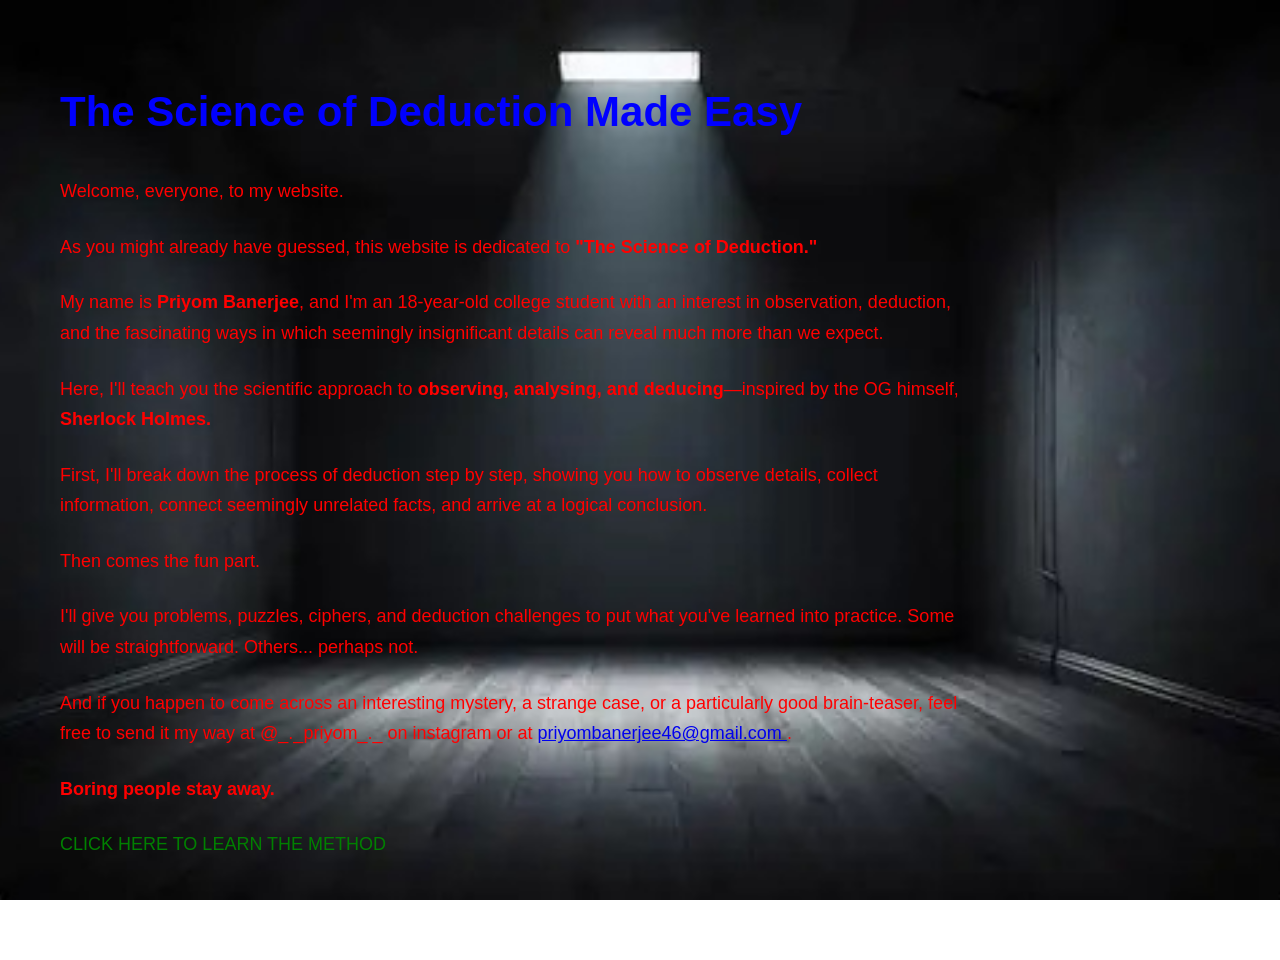
<file: index.html>
<!DOCTYPE html>
<html lang="en">
<head>
    <meta charset="UTF-8">
    <meta name="viewport" content="width=device-width, initial-scale=1.0">
    <link rel="stylesheet" href="THE SCIENCE OF DEDUCTION MADE EASY.css">


    <title>The Science of Deduction Made Easy</title>
</head>
<body>

    <h1>The Science of Deduction Made Easy</h1>

    <p>
        Welcome, everyone, to my website.
    </p>

    <p>
        As you might already have guessed, this website is dedicated to
        <strong>"The Science of Deduction."</strong>
    </p>

    <p>
        My name is <strong>Priyom Banerjee</strong>, and I'm an 18-year-old
        college student with an interest in observation, deduction, and the
        fascinating ways in which seemingly insignificant details can reveal
        much more than we expect.
    </p>

    <p>
        Here, I'll teach you the scientific approach to
        <strong>observing, analysing, and deducing</strong>—inspired by the
        OG himself, <strong>Sherlock Holmes.</strong>
    </p>

    <p>
        First, I'll break down the process of deduction step by step, showing
        you how to observe details, collect information, connect seemingly
        unrelated facts, and arrive at a logical conclusion.
    </p>

    <p>
        Then comes the fun part.
    </p>

    <p>
        I'll give you problems, puzzles, ciphers, and deduction challenges to
        put what you've learned into practice. Some will be straightforward.
        Others... perhaps not.
    </p>

    <p>
        And if you happen to come across an interesting mystery, a strange
        case, or a particularly good brain-teaser, feel free to send it my way
        at @_._priyom_._ on instagram or at
        <a href="mailto:priyombanerjee46@gmail.com">
            priyombanerjee46@gmail.com
        </a>.
    </p>

    <p>
        <strong>Boring people stay away.</strong>
    </p>

    <nav> <p> <a href="deduction-method.html">CLICK HERE TO LEARN THE METHOD</a> </p> </nav>
</body>
</html>
</file>
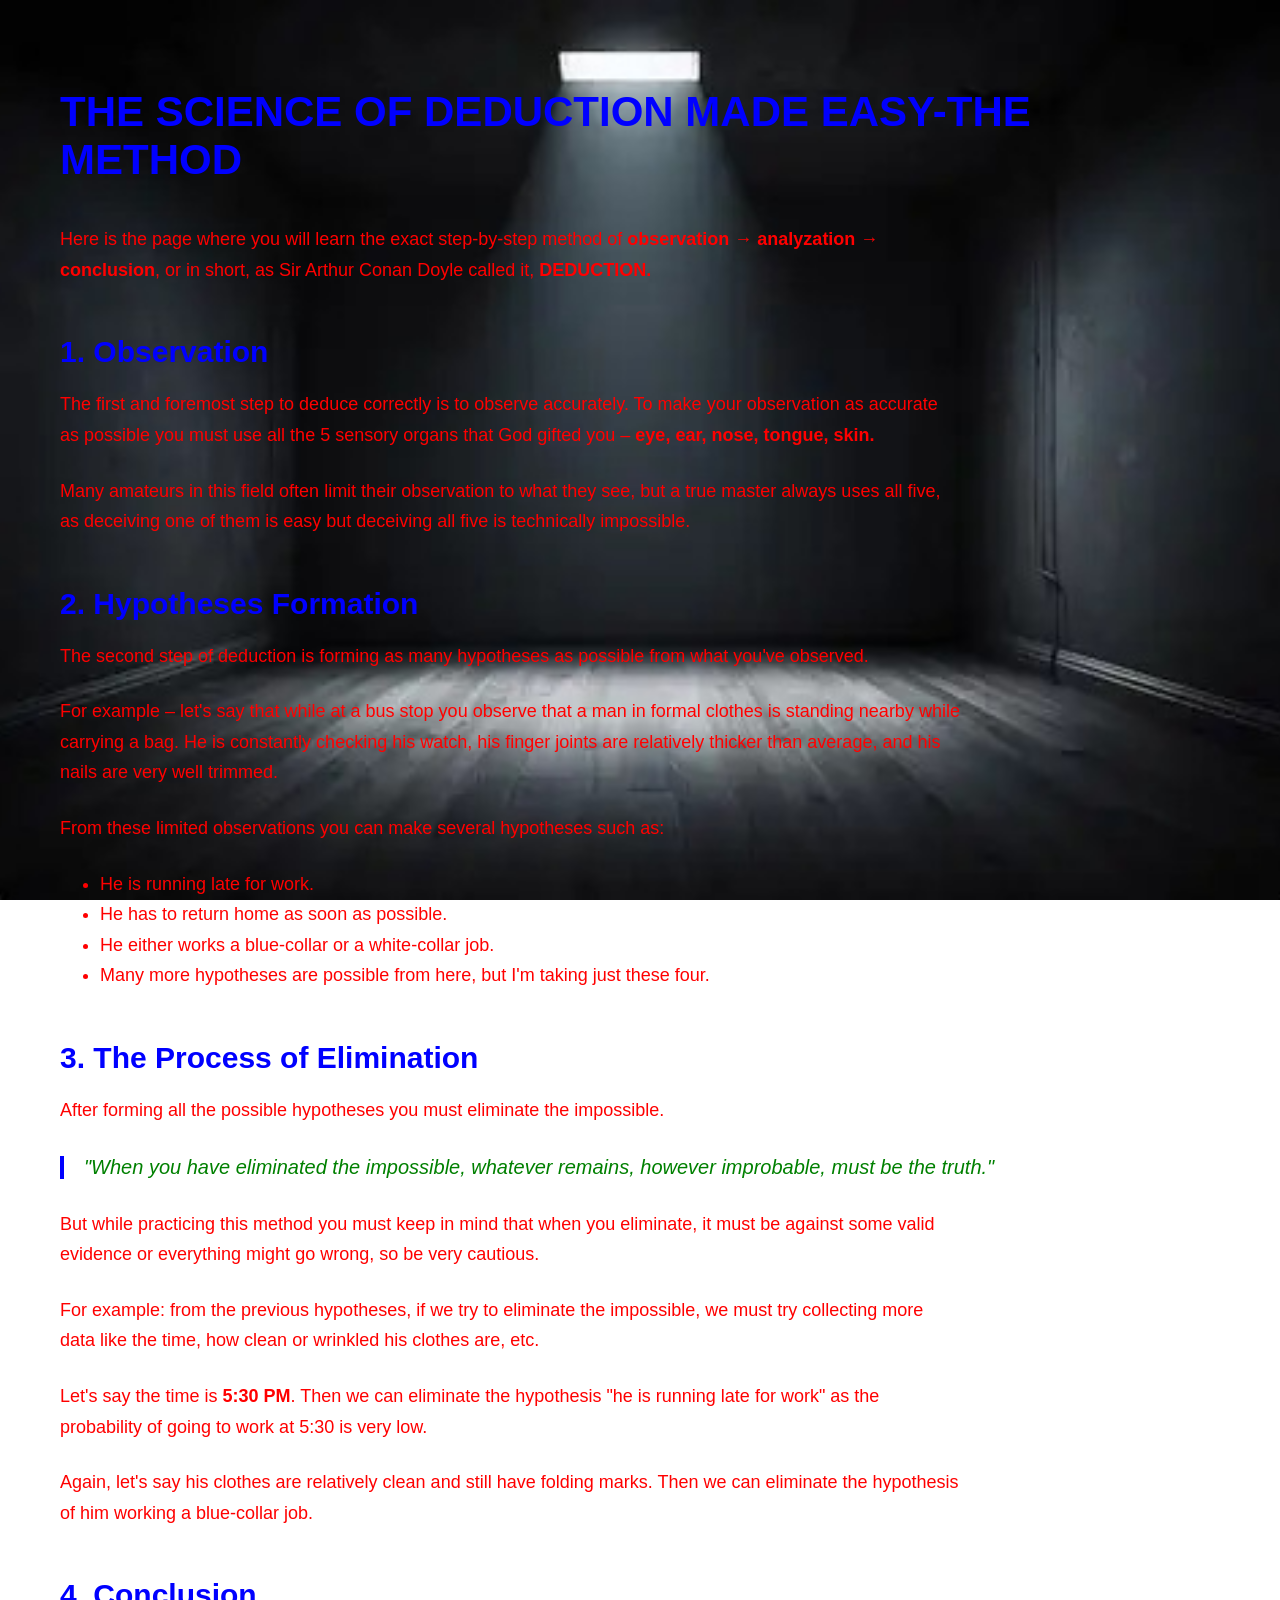
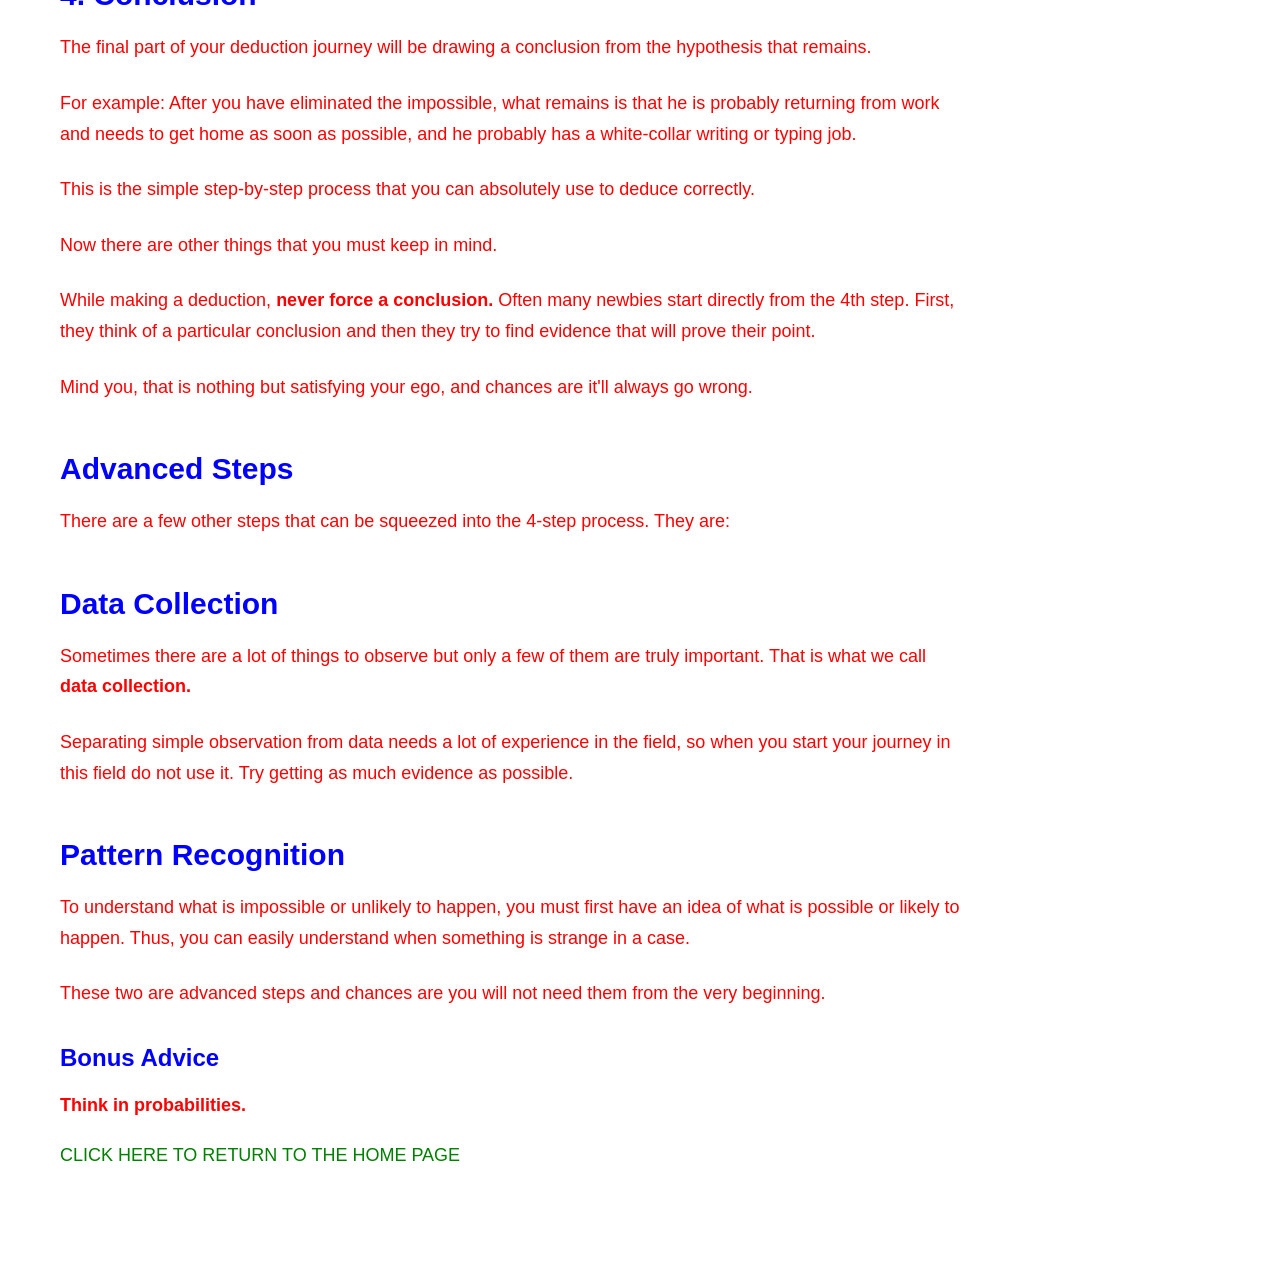
<file: deduction-method.html>
<!DOCTYPE html>
<html lang="en">

<head>
    <meta charset="UTF-8">
    <meta name="viewport" content="width=device-width, initial-scale=1.0">

    <title>THE SCIENCE OF DEDUCTION MADE EASY-THE METHOD</title>

    <link rel="stylesheet" href="THE SCIENCE OF DEDUCTION MADE EASY.css">
</head>

<body>

    <div class="content">

        <h1>THE SCIENCE OF DEDUCTION MADE EASY-THE METHOD</h1>

        <p>
            Here is the page where you will learn the exact step-by-step method
            of <strong>observation → analyzation → conclusion</strong>, or in
            short, as Sir Arthur Conan Doyle called it, <strong>DEDUCTION.</strong>
        </p>


        <h2>1. Observation</h2>

        <p>
            The first and foremost step to deduce correctly is to observe
            accurately. To make your observation as accurate as possible you
            must use all the 5 sensory organs that God gifted you –
            <strong>eye, ear, nose, tongue, skin.</strong>
        </p>

        <p>
            Many amateurs in this field often limit their observation to what
            they see, but a true master always uses all five, as deceiving one
            of them is easy but deceiving all five is technically impossible.
        </p>


        <h2>2. Hypotheses Formation</h2>

        <p>
            The second step of deduction is forming as many hypotheses as
            possible from what you've observed.
        </p>

        <p>
            For example – let's say that while at a bus stop you observe that
            a man in formal clothes is standing nearby while carrying a bag.
            He is constantly checking his watch, his finger joints are
            relatively thicker than average, and his nails are very well
            trimmed.
        </p>

        <p>
            From these limited observations you can make several hypotheses
            such as:
        </p>

        <ul>
            <li>He is running late for work.</li>
            <li>He has to return home as soon as possible.</li>
            <li>He either works a blue-collar or a white-collar job.</li>
            <li>Many more hypotheses are possible from here, but I'm taking just these four.</li>
        </ul>


        <h2>3. The Process of Elimination</h2>

        <p>
            After forming all the possible hypotheses you must eliminate the
            impossible.
        </p>

        <blockquote>
            "When you have eliminated the impossible, whatever remains,
            however improbable, must be the truth."
        </blockquote>

        <p>
            But while practicing this method you must keep in mind that when
            you eliminate, it must be against some valid evidence or
            everything might go wrong, so be very cautious.
        </p>

        <p>
            For example: from the previous hypotheses, if we try to eliminate
            the impossible, we must try collecting more data like the time,
            how clean or wrinkled his clothes are, etc.
        </p>

        <p>
            Let's say the time is <strong>5:30 PM</strong>. Then we can
            eliminate the hypothesis "he is running late for work" as the
            probability of going to work at 5:30 is very low.
        </p>

        <p>
            Again, let's say his clothes are relatively clean and still have
            folding marks. Then we can eliminate the hypothesis of him working
            a blue-collar job.
        </p>


        <h2>4. Conclusion</h2>

        <p>
            The final part of your deduction journey will be drawing a
            conclusion from the hypothesis that remains.
        </p>

        <p>
            For example: After you have eliminated the impossible, what remains
            is that he is probably returning from work and needs to get home as
            soon as possible, and he probably has a white-collar writing or
            typing job.
        </p>

        <p>
            This is the simple step-by-step process that you can absolutely use
            to deduce correctly.
        </p>

        <p>
            Now there are other things that you must keep in mind.
        </p>

        <p>
            While making a deduction, <strong>never force a conclusion.</strong>
            Often many newbies start directly from the 4th step. First, they
            think of a particular conclusion and then they try to find evidence
            that will prove their point.
        </p>

        <p>
            Mind you, that is nothing but satisfying your ego, and chances are
            it'll always go wrong.
        </p>


        <h2>Advanced Steps</h2>

        <p>
            There are a few other steps that can be squeezed into the
            4-step process. They are:
        </p>


        <h2>Data Collection</h2>

        <p>
            Sometimes there are a lot of things to observe but only a few of
            them are truly important. That is what we call
            <strong>data collection.</strong>
        </p>

        <p>
            Separating simple observation from data needs a lot of experience
            in the field, so when you start your journey in this field do not
            use it. Try getting as much evidence as possible.
        </p>


        <h2>Pattern Recognition</h2>

        <p>
            To understand what is impossible or unlikely to happen, you must
            first have an idea of what is possible or likely to happen. Thus,
            you can easily understand when something is strange in a case.
        </p>

        <p>
            These two are advanced steps and chances are you will not need them
            from the very beginning.
        </p>


        <h3>Bonus Advice</h3>

        <p>
            <strong>Think in probabilities.</strong>
        </p>
        <nav> <a href="index.html">CLICK HERE TO RETURN TO THE HOME PAGE</a></nav>
    </div>

</body>

</html>
</file>
<file: THE SCIENCE OF DEDUCTION MADE EASY.css>
body {
    background-image: url("background.jpg");
    background-size: cover;
    background-position: center;
    background-repeat: no-repeat;
    background-attachment: fixed;

    color: red;
    font-family: Arial, sans-serif;

    margin: 0;
    padding: 60px;
}

h1 {
    color: blue;
    font-size: 42px;
    margin-bottom: 40px;
}

p {
    max-width: 900px;
    font-size: 18px;
    line-height: 1.7;
    margin-bottom: 25px;
}


h2 {
    color: blue;
    font-size: 30px;
    margin-top: 50px;
    margin-bottom: 20px;
}

h3 {
    color: blue;
    font-size: 24px;
    margin-top: 35px;
    margin-bottom: 15px;
}

ul {
    color: red;
    font-size: 18px;
    line-height: 1.7;
    max-width: 900px;
}

blockquote {
    color: green;
    font-size: 20px;
    font-style: italic;
    border-left: 4px solid blue;
    padding-left: 20px;
    margin: 30px 0;
}
nav {
    margin-bottom: 40px;
}

nav a {
    color: green;
    text-decoration: none;
    font-size: 18px;
    margin-right: 30px;
}

nav a:hover {
    color: red;
}
</file>
